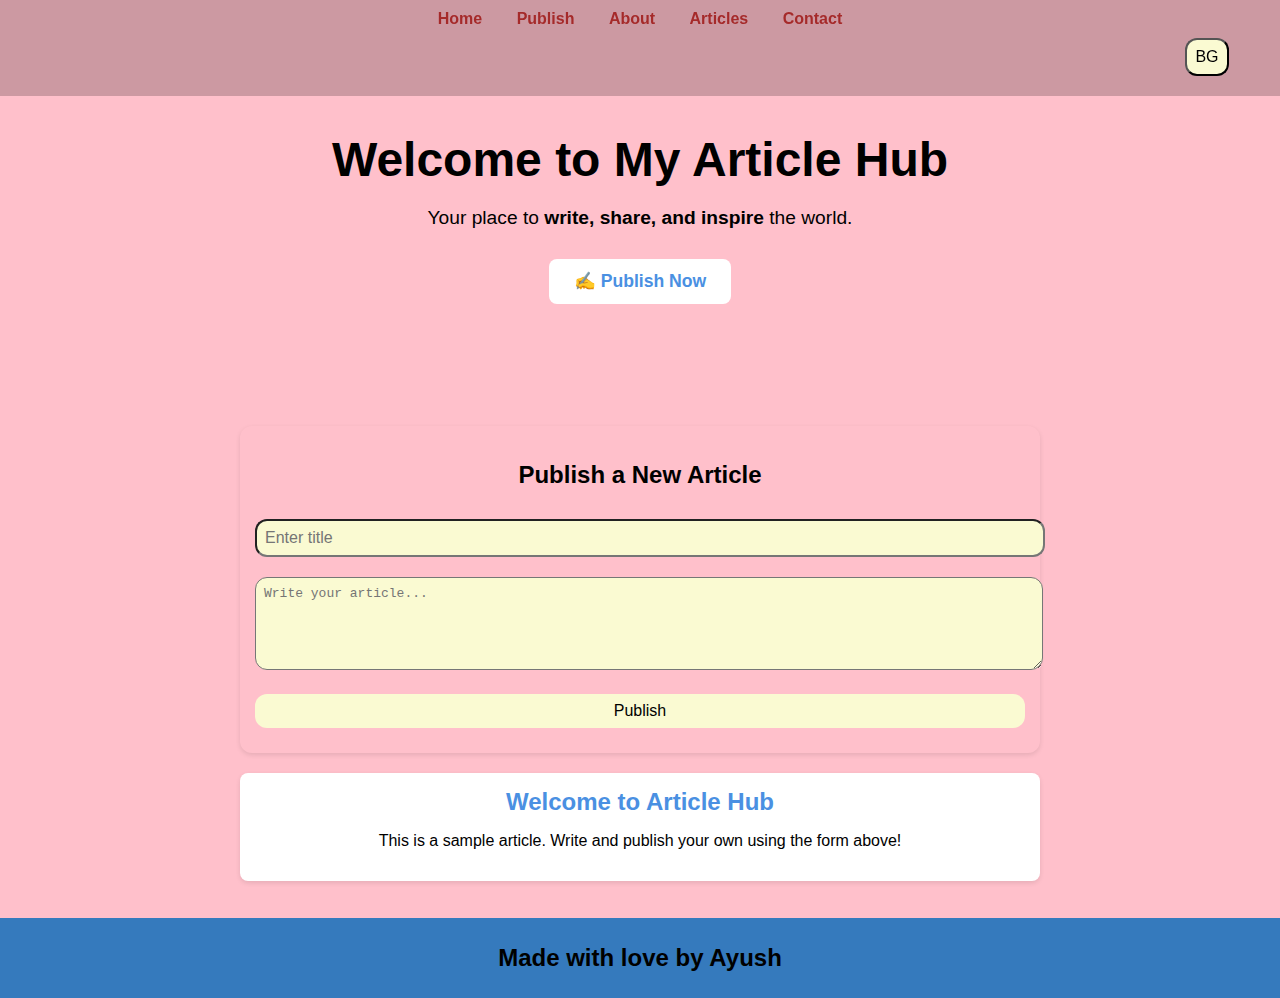
<file: index.html>
<!DOCTYPE html>
<html lang="en">
<head>
  <meta charset="UTF-8">
  <meta name="viewport" content="width=device-width, initial-scale=1.0">
  <title>Mini Article Site</title>
  <link rel="stylesheet" href="article.css">
</head>
<script src="https://code.jquery.com/jquery-3.7.1.min.js"></script>
<body>

 <nav>
    <a href="#">Home</a>
    <a href="#articles">Publish</a>
    <a href="aboutarc.html">About</a>
    <a href="#articles">Articles</a>
    <a href="contactart.html">Contact</a><button id="myBtn">BG</button>
  </nav>

  <!-- Hero Section -->
  <header>
    <h1>Welcome to My Article Hub</h1>
    <p>Your place to <b>write, share, and inspire</b> the world.</p>
    <a href="#articles" class="btn">✍️ Publish Now</a>
  </header>

  <div class="container">
    <!-- Article Form -->
    <form id="articleForm">
      <h2>Publish a New Article</h2>
      <input type="text" id="title" placeholder="Enter title" required>
      <textarea id="content" rows="5" placeholder="Write your article..." required></textarea>
      <button id="publish" type="submit">Publish</button>
    </form>
    <!-- Articles will appear here -->
    <div id="articles">
      <div class="article">
        <h2>Welcome to Article Hub</h2>
        <p>This is a sample article. Write and publish your own using the form above!</p>
      </div>
    </div>
  </div>
  <footer>
    <h2>Made with love by Ayush</h2>
  </footer>
</body>
<script>
$(document).ready(function() {
  // When the button with id="myBtn" is clicked
  $("#myBtn").click(function() {
    // Toggle (add/remove) a CSS class called "bg-color" on the body
    $("body").toggleClass("bg-color");
  });
});

</script>
<script src="article.js"></script>
</html>
</file>
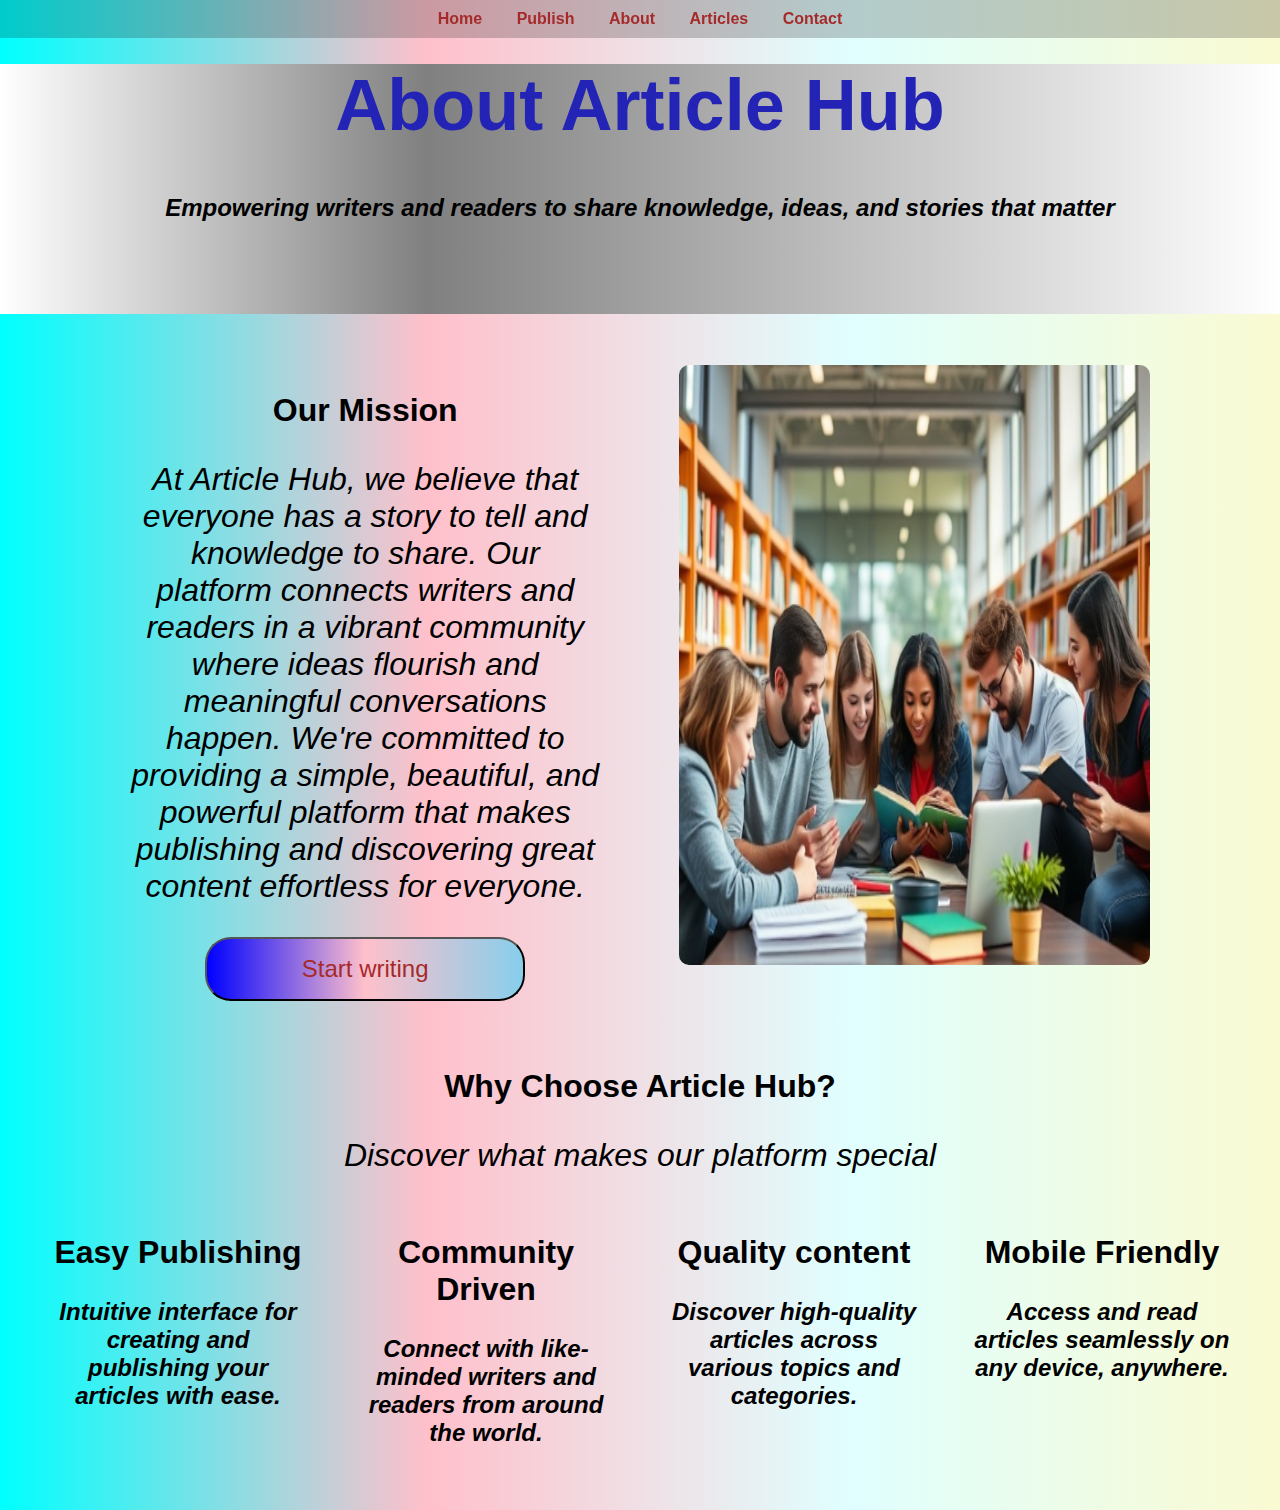
<file: aboutarc.html>
<!DOCTYPE html>
<html lang="en">
<head>
    <meta charset="UTF-8">
    <meta name="viewport" content="width=device-width, initial-scale=1.0">
    <title>Document</title>
    <link rel="stylesheet" href="aboutarc.css">
</head>
<body>
     <nav>
    <a href="index.html">Home</a>
    <a href="index.html">Publish</a>
    <a href="#">About</a>
    <a href="index.html">Articles</a>
    <a href="contactart.html">Contact</a>
  </nav>
 <div class="topic">
    <h1>About Article Hub</h1>
    <h3>Empowering writers and readers to share knowledge, ideas, and stories that matter</h3>
 </div>
 <div id="mission">
 <div class="mission">
    <h2>Our Mission</h2>
    <p>At Article Hub, we believe that everyone has a story to tell and knowledge to share. Our platform connects writers and readers in a vibrant community where ideas flourish and meaningful conversations happen.

We're committed to providing a simple, beautiful, and powerful platform that makes publishing and discovering great content effortless for everyone.</p>
<a href="index.html"><button id="start">Start writing</button></a>
 </div>
 <div class="mission"><img src="abc.png"></div>
 </div>
 <div class="why">
    <h2>Why Choose Article Hub?</h2>
    <p>Discover what makes our platform special</p>
 </div>
 <div id="features">
    <div class="feature">
        <h2>Easy Publishing</h2>
        <h3>Intuitive interface for creating and publishing your articles with ease.</h3>
    </div>
    <div class="feature">
        <h2>Community Driven</h2>
        <h3>Connect with like-minded writers and readers from around the world.</h3>
    </div>
    <div class="feature">
        <h2>Quality content</h2>
        <h3>Discover high-quality articles across various topics and categories.</h3>
    </div>
    <div class="feature">
        <h2>Mobile Friendly</h2>
        <h3>Access and read articles seamlessly on any device, anywhere.</h3>
    </div>
 </div>
</body>

</html>
</file>
<file: article.css>
body {
      margin: 0;
      font-family: Arial, sans-serif;
      background: pink;
      color: black;
      text-align: center;
    }
    header {
      padding: 100px 20px;
    }
    header h1 {
      font-size: 3em;
      margin-bottom: 20px;
    }
    header p {
      font-size: 1.2em;
      margin-bottom: 30px;
    }
    #myBtn {
      margin-left: 90%;
      width:fit-content;
    }
    .btn {
      display: inline-block;
      background: white;
      color: #4a90e2;
      padding: 12px 25px;
      font-size: 1.1em;
      border-radius: 8px;
      text-decoration: none;
      font-weight: bold;
      transition: 0.3s;
    }
    .btn:hover {
      background: #f1f1f1;
    }
    nav {
      background: rgba(0,0,0,0.2);
      padding: 10px;
      position: fixed;
      top: 0; left: 0; right: 0;
      color: black;
    }
    nav a {
      color: brown;
      margin: 0 15px;
      text-decoration: none;
      font-weight: bold;
    }
    nav a:hover {
      text-decoration: underline;
      color: blue;
    }
    .bg-color {
      background-color: rgb(31, 30, 30);
      color: white;
    }
   
    .container {
      width: 90%;
      max-width: 800px;
      margin: 20px auto;
      border: 2px solid transparent;
      border-radius:12px ;
      background-color: transparent;
    }
    form {
      background: white;
      padding: 15px;
      border-radius: 8px;
      box-shadow: 0 2px 5px rgba(0,0,0,0.1);
      margin-bottom: 20px;
       border-radius:12px ;
      background-color: transparent;
    }
    input, textarea, button {
      width: 100%;
      margin: 10px 0;
      padding: 8px;
      font-size: 1em;
      border-radius: 12px;
      background-color: lightgoldenrodyellow;
    }
    #publish {
      background-color: lightgoldenrodyellow;
      color: black;
      border: none;
      cursor: pointer;
      border-radius: 12px;
    }
    #publish:hover {
      background: #357abd;
    }
    .article {
      background: white;
      padding: 15px;
      border-radius: 8px;
      margin-bottom: 15px;
      box-shadow: 0 2px 5px rgba(0,0,0,0.1);
    }
    .article h2 {
      margin: 0;
      color: #4a90e2;
    }
    footer {
        width: 100%;
        height: 80px;
        background-color: #357abd;
        display: flex;
        justify-content: center;
        align-items: center;
    }
</file>
<file: aboutarc.css>
body {
      margin: 0;
      font-family: Arial, sans-serif;
      background: linear-gradient(270deg, lightgoldenrodyellow, lightcyan, pink, cyan);
      color: black;
      text-align: center;
    }
    .bg-color {
      background-color: rgb(31, 30, 30);
      color: white;
    }
   
    #myBtn {
      margin-left: 90%;
      width:fit-content;
    }
    nav {
      background: rgba(0,0,0,0.2);
      padding: 10px;
      position: fixed;
      top: 0; left: 0; right: 0;
      color: black;
    }
    nav a {
      color: brown;
      margin: 0 15px;
      text-decoration: none;
      font-weight: bold;
    }
    nav a:hover {
      text-decoration: underline;
      color: blue;
    }
    .topic {
        margin: 5% 0 0 0;
      height: 250px;
      background: linear-gradient(90deg, white, grey, silver, white);
      width: 100%;
    }
    h1 {
        font-size: 4.5rem;
        color: rgb(35, 35, 182);
        font-weight: 900;
    }
    h3 {
        font-size: 1.5rem;
        font-style: oblique;
    }
    #mission {
        display: flex;
        justify-content: center;
        justify-content: space-evenly;
        align-items: center;
        margin: 4%;
    }
    .mission {
        height: 600px;
        width: 40%;
        border-radius: 12px;
        gap: 10px;
        
    }
    img {
        width: 100%;
        height: 600px;
        border-radius: 10px;
    }
    h2 {
        font-size: 2rem;
    }
    p {
        font-size: 2rem;
        font-style: italic;
    }
    #start {
        height: 4rem;
        width: 20rem;
        text-decoration: none;
        font-size: 1.5rem;
        border-radius: 26px;
        color: brown;
        background: linear-gradient(to right, blue, pink, skyblue);
    }
    #start:hover {
        transform: scale(1.05);
    }
    .why {
        margin-top: 8%;
        }
        #features {
            display: flex;
            justify-content: center;
            justify-content: space-evenly;
            align-items: center;
        }
        .feature {
            width: 20%;
            border: 2px solid transparent;
            border-radius: 12px;
            height: 300px;
        }
        @media(max-width: 1203px) {
           #mission, #features {
            width: 100%;
            gap: 20px;
           }
           h2, h3 {
            font-size: 10px;
           }
           p {
            font-size: 20px;
           }
        }
        .feature:hover {
          transform: scaleY(1.15);
          border: 1px solid aqua;
          
        }
</file>
